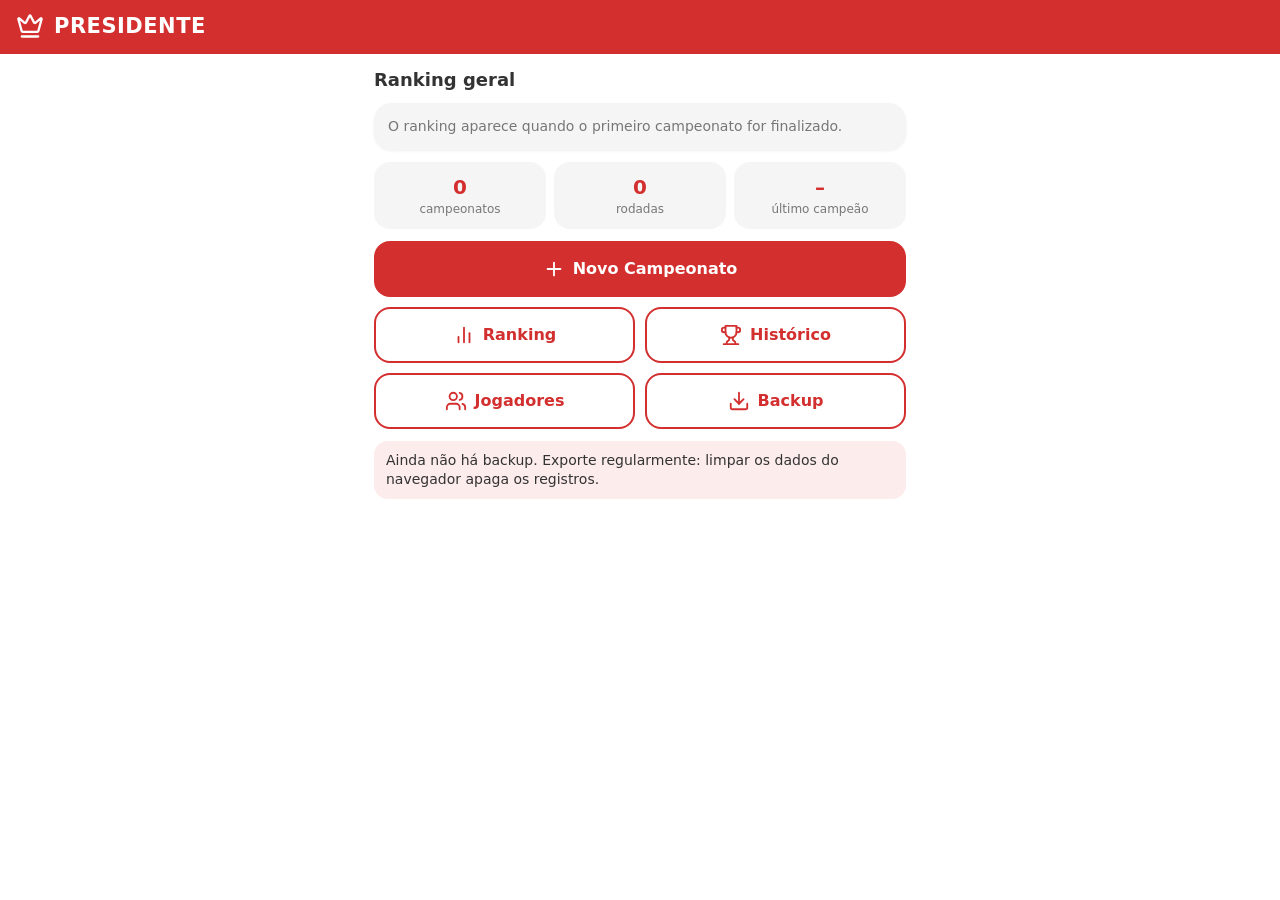
<file: index (2).html>
<!DOCTYPE html>
<html lang="pt-BR"><head><meta charset="utf-8">
<meta name="viewport" content="width=device-width,initial-scale=1,viewport-fit=cover">
<meta name="theme-color" content="#D32F2F"><meta name="color-scheme" content="light only"><title>Presidente</title>
<style>
:root{color-scheme:light only;--r:#D32F2F;--rd:#9B1C1C;--cd:#F5F5F5;--tx:#333;--mu:#777;--rl:#FDECEC}
*{box-sizing:border-box;margin:0;-webkit-tap-highlight-color:transparent}
body{font-family:Inter,system-ui,-apple-system,"Segoe UI",Roboto,sans-serif;color:var(--tx);background:#fff;font-size:16px;line-height:1.35}
.hdr{background:var(--r);color:#fff;padding:calc(12px + env(safe-area-inset-top)) 16px 14px;display:flex;align-items:center;gap:10px;position:sticky;top:0;z-index:5}
.hdr h1{font-size:21px;font-weight:800;letter-spacing:.5px;flex:1}.hdr .ic{color:#fff}
.hb{background:none;border:0;color:#fff;padding:4px;display:flex}
main{padding:14px;max-width:560px;margin:auto;padding-bottom:calc(30px + env(safe-area-inset-bottom))}
.ic{color:var(--r);flex:none}
h2{font-size:18px;font-weight:700;margin:18px 0 10px}
.card{background:var(--cd);border-radius:18px;padding:14px;margin-bottom:12px;box-shadow:0 1px 3px #0001}
.btn{display:flex;align-items:center;justify-content:center;gap:8px;width:100%;min-height:56px;padding:12px 16px;border-radius:16px;border:2px solid var(--r);background:#fff;color:var(--r);font:700 16px Inter,system-ui,sans-serif;margin-bottom:10px;transition:.15s}
.btn.p{background:var(--r);color:#fff}.btn.p .ic{color:#fff}.btn:active{background:var(--rd);border-color:var(--rd);color:#fff}.btn:active .ic{color:#fff}
.btn.s{width:auto;min-height:40px;padding:6px 12px;font-size:14px;margin:0;border-radius:12px}.btn:disabled{opacity:.4}
.g2{display:grid;grid-template-columns:1fr 1fr;gap:10px}.g2 .btn{margin:0}
.stats{display:grid;grid-template-columns:1fr 1fr 1fr;gap:8px;margin-bottom:12px}.stats div{background:var(--cd);border-radius:16px;padding:12px 6px;text-align:center;font-size:12px;color:var(--mu)}.stats b{display:block;font-size:20px;color:var(--r);word-break:break-word}
input[type=text]{width:100%;padding:14px;border-radius:14px;border:2px solid #e3e3e3;font:16px Inter,system-ui,sans-serif;margin-bottom:10px}input:focus{outline:0;border-color:var(--r)}
select{width:100%;padding:13px;border-radius:14px;border:2px solid #e3e3e3;font:16px Inter,system-ui,sans-serif;margin-bottom:10px;background:#fff}
.row{display:flex;align-items:center;gap:10px;background:#fff;border:1px solid #eee;border-radius:14px;padding:10px 12px;margin-bottom:8px;box-shadow:0 1px 2px #0001;min-height:54px}
.row.t{cursor:pointer}.row.sel{border-color:var(--r);background:var(--rl)}.row.low{background:var(--rl)}
.row .nm{flex:1;min-width:0;font-weight:600}.row small{display:block;color:var(--mu);font-weight:400;font-size:13px}
.pos{min-width:34px;height:34px;border-radius:10px;display:flex;align-items:center;justify-content:center;font-weight:800;font-size:14px;background:var(--cd)}
.p1{background:#E8B531;color:#fff}.p2{background:#A5A5A5;color:#fff}.p3{background:#C8793A;color:#fff}
.pts{background:var(--rl);color:var(--r);font-weight:700;border-radius:10px;padding:5px 10px;font-size:14px;white-space:nowrap}
.rl{color:var(--r);font-size:13px;font-weight:500}
.pl{display:flex;align-items:center;justify-content:center;gap:10px;width:100%;min-height:62px;border-radius:18px;border:2px solid #f2c4c4;background:var(--rl);color:var(--tx);font:700 19px Inter,system-ui,sans-serif;margin-bottom:10px;position:relative;transition:opacity .2s,transform .2s;max-height:90px}
.pl:active{background:var(--r);color:#fff}.pl.gone{opacity:0;transform:scale(.94)}
.pl i{position:absolute;left:14px;font-style:normal;font-size:13px;font-weight:700;color:var(--r);background:#fff;border-radius:8px;padding:2px 8px}
.in{animation:in .3s ease}@keyframes in{from{opacity:0;transform:translateY(-10px)}to{opacity:1;transform:none}}
.camp{display:flex;align-items:center;gap:12px;background:#fff;border-radius:18px;padding:14px;margin-bottom:14px;box-shadow:0 2px 8px #0002}
.camp small{color:var(--mu);display:block}.camp b{font-size:26px;color:var(--r);font-weight:800;line-height:1.1}.camp div:last-child{margin-left:auto;text-align:right;font-weight:700}
.ov{position:fixed;inset:0;background:#0006;z-index:20;display:flex;align-items:flex-end}.sh{background:#fff;border-radius:22px 22px 0 0;padding:18px 16px calc(18px + env(safe-area-inset-bottom));width:100%;max-width:560px;margin:auto;max-height:85vh;overflow:auto}
.sh h3{margin-bottom:12px}
.ck{width:26px;height:26px;border-radius:8px;border:2px solid #ccc;display:flex;align-items:center;justify-content:center;flex:none}.sel .ck{background:var(--r);border-color:var(--r)}.ck .ic{color:#fff}
.pod{display:grid;gap:8px;margin-bottom:12px}.pod .card{display:flex;align-items:center;gap:12px;margin:0}.pod .c1{background:var(--r);color:#fff}.pod .c1 .ic{color:#fff}
.chips span{display:inline-flex;align-items:center;gap:3px;font-size:12px;color:var(--mu);margin-right:8px}.chips .ic{width:14px;height:14px}
.toast{position:fixed;bottom:24px;left:50%;transform:translateX(-50%);background:#333;color:#fff;padding:12px 18px;border-radius:14px;z-index:30;max-width:90%;text-align:center}
.warn{background:var(--rl);border-radius:14px;padding:10px 12px;font-size:14px;margin-bottom:12px}.mu{color:var(--mu);font-size:14px}.man li,.man p{margin-bottom:8px}.man ol{padding-left:20px}
.pls{display:grid;grid-template-columns:repeat(4,1fr);gap:8px;margin-bottom:12px}
.pl{flex-direction:column;gap:4px;min-height:0;max-height:none;width:auto;padding:12px 2px 8px;font-size:12.5px;font-weight:700;margin:0;border-radius:14px}
.pl span{max-width:100%;overflow:hidden;text-overflow:ellipsis;white-space:nowrap}
.pl i{top:4px;left:4px;font-size:11px;padding:1px 6px}
.av{border-radius:50%;flex:none}
.rc{padding:6px 10px;min-height:44px;gap:8px;margin-bottom:6px}.rc .nm{font-size:15px;white-space:nowrap;overflow:hidden;text-overflow:ellipsis}
.rc .chips{display:flex;flex:none}.rc .chips span{font-size:11px;margin-right:4px;gap:1px}.rc .chips .ic{width:12px;height:12px}
.rc .pts{padding:3px 8px;font-size:13px}
@media(prefers-reduced-motion:reduce){*{animation:none!important;transition:none!important}}
</style></head><body><div id=app></div><input type=file id=fi accept=".json,application/json" hidden>
<script>
const KEY='presidente_v2',LB='presidente_lb';
let db=load(),S={view:'home'};
function load(){try{const d=JSON.parse(localStorage.getItem(KEY));if(d&&d.players&&d.champs)return d}catch(e){}return{players:[],champs:[]}}
function save(){try{localStorage.setItem(KEY,JSON.stringify(db))}catch(e){alert('Não foi possível salvar. Exporte um backup agora.')}}
const $=s=>document.querySelector(s),uid=()=>Math.random().toString(36).slice(2,9)+Date.now().toString(36).slice(-4);
const esc=s=>String(s??'').replace(/[&<>"]/g,c=>({'&':'&amp;','<':'&lt;','>':'&gt;','"':'&quot;'}[c]));
const P=id=>db.players.find(p=>p.id===id),C=id=>db.champs.find(c=>c.id===id),active=()=>db.champs.find(c=>c.status==='andamento');
const nm=id=>P(id)?P(id).name:'?',fd=i=>new Date(i).toLocaleDateString('pt-BR');
const I={crown:'<path d="M11.562 3.266a.5.5 0 0 1 .876 0L15.39 8.87a1 1 0 0 0 1.516.294L21.183 5.5a.5.5 0 0 1 .798.519l-2.834 10.246a1 1 0 0 1-.956.734H5.81a1 1 0 0 1-.957-.734L2.02 6.02a.5.5 0 0 1 .798-.519l4.276 3.664a1 1 0 0 0 1.516-.294z"/><path d="M5 21h14"/>',
medal:'<path d="M7.21 15 2.66 7.14a2 2 0 0 1 .13-2.2L4.4 2.8A2 2 0 0 1 6 2h12a2 2 0 0 1 1.6.8l1.6 2.14a2 2 0 0 1 .14 2.2L16.79 15"/><path d="M11 12 5.12 2.2"/><path d="m13 12 5.88-9.8"/><path d="M8 7h8"/><circle cx="12" cy="17" r="5"/>',
chair:'<path d="M19 9V6a2 2 0 0 0-2-2H7a2 2 0 0 0-2 2v3"/><path d="M3 16a2 2 0 0 0 2 2h14a2 2 0 0 0 2-2v-5a2 2 0 0 0-4 0v1.5a.5.5 0 0 1-.5.5h-9a.5.5 0 0 1-.5-.5V11a2 2 0 0 0-4 0z"/><path d="M5 18v2"/><path d="M19 18v2"/>',
down:'<path d="m7 6 5 5 5-5"/><path d="m7 13 5 5 5-5"/>',trash:'<path d="M3 6h18"/><path d="M19 6v14a2 2 0 0 1-2 2H7a2 2 0 0 1-2-2V6"/><path d="M8 6V4a2 2 0 0 1 2-2h4a2 2 0 0 1 2 2v2"/>',
undo:'<path d="M3 7v6h6"/><path d="M21 17a9 9 0 0 0-9-9 9 9 0 0 0-6 2.3L3 13"/>',
trophy:'<path d="M6 9H4.5a2.5 2.5 0 0 1 0-5H6"/><path d="M18 9h1.5a2.5 2.5 0 0 0 0-5H18"/><path d="M4 22h16"/><path d="M10 14.66V17c0 .55-.47.98-.97 1.21C7.85 18.75 7 20.24 7 22"/><path d="M14 14.66V17c0 .55.47.98.97 1.21C16.15 18.75 17 20.24 17 22"/><path d="M18 2H6v7a6 6 0 0 0 12 0V2Z"/>',
play:'<polygon points="6 3 20 12 6 21 6 3"/>',flag:'<path d="M4 15s1-1 4-1 5 2 8 2 4-1 4-1V3s-1 1-4 1-5-2-8-2-4 1-4 1z"/><path d="M4 22v-7"/>',
plus:'<path d="M5 12h14"/><path d="M12 5v14"/>',check:'<path d="M20 6 9 17l-5-5"/>',back:'<path d="m15 18-6-6 6-6"/>',users:'<path d="M16 21v-2a4 4 0 0 0-4-4H6a4 4 0 0 0-4 4v2"/><circle cx="9" cy="7" r="4"/><path d="M22 21v-2a4 4 0 0 0-3-3.87"/><path d="M16 3.13a4 4 0 0 1 0 7.75"/>',
list:'<path d="M3 12h.01M3 18h.01M3 6h.01M8 12h13M8 18h13M8 6h13"/>',chart:'<path d="M18 20V10"/><path d="M12 20V4"/><path d="M6 20v-6"/>',home:'<path d="M15 21v-8a1 1 0 0 0-1-1h-4a1 1 0 0 0-1 1v8"/><path d="M3 10a2 2 0 0 1 .71-1.53l7-6a2 2 0 0 1 2.58 0l7 6A2 2 0 0 1 21 10v9a2 2 0 0 1-2 2H5a2 2 0 0 1-2-2z"/>',
dl:'<path d="M12 15V3"/><path d="M21 15v4a2 2 0 0 1-2 2H5a2 2 0 0 1-2-2v-4"/><path d="m7 10 5 5 5-5"/>',share:'<circle cx="18" cy="5" r="3"/><circle cx="6" cy="12" r="3"/><circle cx="18" cy="19" r="3"/><path d="m8.6 13.5 6.8 4"/><path d="m15.4 6.5-6.8 4"/>',
swap:'<path d="m16 3 4 4-4 4"/><path d="M20 7H4"/><path d="m8 21-4-4 4-4"/><path d="M4 17h16"/>',edit:'<path d="M12 20h9"/><path d="M16.376 3.622a1 1 0 0 1 3.002 3.002L7.368 18.635a2 2 0 0 1-.855.506l-2.872.838a.5.5 0 0 1-.62-.62l.838-2.872a2 2 0 0 1 .506-.854z"/>',
x:'<path d="M18 6 6 18"/><path d="m6 6 12 12"/>'};
const ic=(n,s=22)=>`<svg class=ic width=${s} height=${s} viewBox="0 0 24 24" fill=none stroke=currentColor stroke-width=2 stroke-linecap=round stroke-linejoin=round>${I[n]||''}</svg>`;
const SK=['#F1C9A5','#E0A97C','#C68642','#8D5524','#FFDFC4'],HR=['#2b1b12','#5a3825','#b5651d','#111','#d4a24c','#7a1f1f'];
function avt(id,z=36){let h=0;for(const ch of id)h=(h*31+ch.charCodeAt(0))>>>0;const sk=SK[h%5],hr=HR[(h>>3)%6],st=(h>>6)%3;
 return`<svg class=av width=${z} height=${z} viewBox="0 0 40 40"><circle cx=20 cy=20 r=20 fill="#F8D7D7"/><path d="M6 40c0-9 6-13 14-13s14 4 14 13z" fill="#D32F2F"/><circle cx=20 cy=17 r=8 fill="${sk}"/>${st==0?`<path d="M12 16a8 8 0 0 1 16 0c-3-3-10-4-16 0z" fill="${hr}"/>`:st==1?`<path d="M11.5 18a8.5 8.5 0 0 1 17 0v8h-3v-8h-11v8h-3z" fill="${hr}"/>`:`<path d="M12 15a8 8 0 0 1 16 0c-2-5-14-5-16 0z" fill="${hr}"/>`}</svg>`}
const NAMES=['Sushi','Temaki','Yakisoba','Wasabi','Sashimi','Tempurá','Gyoza','Udon','Ramen','Missô','Takoyaki','Onigiri','Katsu','Hot Roll','Edamame','Mochi','Dorayaki','Teriyaki','Shoyu','Nigiri','Uramaki','Okonomiyaki'];
function sortName(){const used=db.champs.map(c=>c.name),f=NAMES.filter(n=>!used.includes('Campeonato '+n));if(f.length)return'Campeonato '+f[Math.random()*f.length|0];return'Campeonato '+NAMES[Math.random()*NAMES.length|0]+' '+(db.champs.length+1)}
function role(p,n){return p==1?['pres','Presidente','crown']:p==n?['lixao','Lixão','trash']:(p==n-1&&n>=4)?['lixinho','Lixinho','down']:p==2?['vice','Vice-presidente','medal']:p==3?['sup','Suplente','chair']:['mid',p+'ª posição','']}
const pts=(p,n)=>n-p+1,pc=p=>p<4?' p'+p:'';
function stand(c){const m={},g=id=>m[id]||(m[id]={id,pts:0,r:0,pres:0,vice:0,lixinho:0,lixao:0});
 c.rounds.forEach(r=>{const n=r.order.length;r.order.forEach((id,i)=>{const s=g(id),k=role(i+1,n)[0];s.pts+=pts(i+1,n);s.r++;if(s[k]!==undefined)s[k]++})});
 return Object.values(m).sort((a,b)=>b.pts-a.pts||b.pres-a.pres||a.lixao-b.lixao||nm(a.id).localeCompare(nm(b.id)))}
const fin=()=>db.champs.filter(c=>c.status==='finalizado');
function gRank(y){const m={};fin().filter(c=>y=='all'||new Date(c.date).getFullYear()==y).forEach(c=>stand(c).forEach(s=>{const o=m[s.id]||(m[s.id]={id:s.id,pts:0,n:0,r:0});o.pts+=s.pts;o.n++;o.r+=s.r}));return Object.values(m).sort((a,b)=>b.pts-a.pts||b.n-a.n)}
function toast(t){const e=document.createElement('div');e.className='toast';e.textContent=t;document.body.appendChild(e);setTimeout(()=>e.remove(),2600)}
function go(v,x){S=Object.assign({view:v},x||{});render();scrollTo(0,0)}
const chips=s=>`<div class=chips>${[['pres','crown'],['vice','medal'],['lixinho','down'],['lixao','trash']].map(([k,i])=>`<span>${ic(i,14)}${s[k]}×</span>`).join('')}</div>`;
function lrow(s,i,extra){return`<div class="row ${i==0?'sel':''}"><span class="pos${pc(i+1)}">${i+1}º</span><div class=nm>${esc(nm(s.id))}<small>${extra}</small></div><span class=pts>${s.pts} pts</span></div>`}
function inp(ph){return`<input type=text id=np placeholder="${ph}" maxlength=30 autocomplete=off><button class="btn p" data-a=addp>${ic('plus')} Adicionar jogador</button>`}

function render(){
 const v=S.view;let t='PRESIDENTE',h='',m='';
 if(v=='home'){const a=active(),L=gRank('all'),lc=fin().sort((a,b)=>(b.finishedAt||'').localeCompare(a.finishedAt||''))[0],tr=db.champs.reduce((s,c)=>s+c.rounds.length,0),lb=localStorage.getItem(LB);
  h=`<h2 style="margin-top:0">Ranking geral</h2>${L.length?L.slice(0,5).map((s,i)=>`<div class="row ${i==0?'sel':''}"><span class="pos${pc(i+1)}">${i+1}º</span><div class=nm>${esc(nm(s.id))}<small>${s.n} campeonato${s.n>1?'s':''}</small></div><span class=pts>${s.pts} pts</span></div>`).join(''):'<div class="card mu">O ranking aparece quando o primeiro campeonato for finalizado.</div>'}
  <div class=stats style="margin-top:12px"><div><b>${fin().length}</b>campeonatos</div><div><b>${tr}</b>rodadas</div><div><b>${lc?esc(nm(stand(lc)[0].id)):'–'}</b>último campeão</div></div>
  ${a?`<button class="btn p" data-a=cont>${ic('play')} Continuar Campeonato</button>`:''}<button class="btn ${a?'':'p'}" data-a=newc>${ic('plus')} Novo Campeonato</button>
  <div class=g2><button class=btn data-a=rank>${ic('chart')} Ranking</button><button class=btn data-a=hist>${ic('trophy')} Histórico</button><button class=btn data-a=pl>${ic('users')} Jogadores</button><button class=btn data-a=bkp>${ic('dl')} Backup</button></div>
  ${lb?'':'<div class=warn style="margin-top:12px">Ainda não há backup. Exporte regularmente: limpar os dados do navegador apaga os registros.</div>'}`}
 else if(v=='newc'){t='Novo campeonato';const ps=db.players.filter(p=>p.active!==false);
  h=`<h2 style="margin-top:0">Quem vai jogar hoje?</h2>${inp('Nome do novo jogador')}<div class=g2 style="margin-bottom:12px"><button class="btn s" data-a=selall>Selecionar todos</button><button class="btn s" data-a=selnone>Limpar seleção</button></div>
  ${ps.map(p=>`<div class="row t ${S.sel.includes(p.id)?'sel':''}" data-a=tsel data-id="${p.id}"><span class=ck>${S.sel.includes(p.id)?ic('check',16):''}</span><div class=nm>${esc(p.name)}</div></div>`).join('')}
  <button class="btn p" style="margin-top:12px" data-a=start>${ic('play')} Iniciar Campeonato (${S.sel.length})</button>`}
 else if(v=='round'){const c=C(S.cid),cu=c.cur,n=cu.base.length,av=cu.base.filter(i=>!cu.order.includes(i)),lr=c.rounds[c.rounds.length-1],pp={};(lr?lr.order:[]).forEach((id,i)=>pp[id]=i+1);const done=!av.length&&n>=2;
  const ub=`<button class=btn data-a=undo ${cu.undo.length?'':'disabled'}>${ic('undo')} Desfazer último</button>`;
  h=`<div class=camp>${ic('trophy',40)}<div><small>Campeonato</small><b>${esc(c.name.replace('Campeonato ',''))}</b></div><div><small>${fd(c.date)}</small>Rodada ${c.rounds.length+1}</div></div>
  ${av.length?`<p style="font-weight:600;margin-bottom:10px;font-size:15px">Toque no jogador conforme a ordem que terminar</p><div class=pls>${av.map(id=>`<button class=pl data-a=pick data-id="${id}">${pp[id]?`<i>${pp[id]}º</i>`:''}${avt(id,40)}<span>${esc(nm(id))}</span></button>`).join('')}</div>`:`<p class=mu style="margin-bottom:8px">${n<2?'Selecione ao menos 2 jogadores.':'Todos classificados.'}</p>`}
  <h2 style="margin-top:6px">Classificação da rodada <span class=mu style="font-weight:400;float:right;margin-top:3px">${cu.order.length} de ${n}</span></h2>
  ${cu.order.length?cu.order.map((id,i)=>{const r=role(i+1,n);return`<div class="row rc ${r[0]=='lixao'||r[0]=='lixinho'?'low':''} ${S.newId==id?'in':''}"><span class="pos${pc(i+1)}">${i+1}º</span>${r[2]?ic(r[2],20):'<span style="width:20px;flex:none"></span>'}${avt(id,30)}<div class=nm>${esc(nm(id))}</div><span class=rl style="white-space:nowrap;font-size:12px">${r[1]}</span><span class=pts>${pts(i+1,n)} pts</span></div>`}).join(''):'<div class="card mu">Ainda ninguém classificado.</div>'}
  <div style="margin-top:14px">${cu.order.length||cu.undo.length?(done?`<div class=g2>${ub}<button class="btn p" data-a=nextr>${ic('play')} Nova Rodada</button></div><button class=btn style="margin-top:10px" data-a=final>${ic('flag')} Finalizar Campeonato</button>`:ub):''}
  ${!cu.order.length?`<button class=btn data-a=part>${ic('users')} Quem joga nesta rodada</button>${c.rounds.length?`<button class=btn data-a=editprev>${ic('edit')} Editar rodada anterior</button>`:''}`:''}</div>`}
 else if(v=='final'){const c=C(S.cid),st=stand(c);t='Resultado';
  h=`<div class=card style="text-align:center"><b style="font-size:20px">${esc(c.name)}</b><br><span class=mu>${fd(c.date)} · ${c.rounds.length} rodadas</span></div>
  <div class=pod>${st.slice(0,3).map((s,i)=>`<div class="card ${i==0?'c1':''}">${ic(['trophy','medal','medal'][i],30)}<div style="flex:1"><small>${['Campeão','2º lugar','3º lugar'][i]}</small><br><b style="font-size:19px">${esc(nm(s.id))}</b></div><b style="font-size:20px">${s.pts} pts</b></div>`).join('')}</div>
  <h2>Pontuação e cargos</h2>${st.map((s,i)=>`<div class="row rc ${i==0?'sel':''}"><span class="pos${pc(i+1)}">${i+1}º</span>${avt(s.id,26)}<div class=nm>${esc(nm(s.id))}</div>${chips(s)}<span class=pts>${s.pts}</span></div>`).join('')}
  <p class=mu style="font-size:12px;display:flex;gap:10px;flex-wrap:wrap;align-items:center;margin-bottom:14px">${ic('crown',13)} Presidente ${ic('medal',13)} Vice ${ic('down',13)} Lixinho ${ic('trash',13)} Lixão</p>
  <button class="btn p" data-a=share>${ic('share')} Compartilhar no WhatsApp</button><button class=btn data-a=hist>${ic('list')} Ver Histórico</button><button class=btn data-a=newc>${ic('plus')} Novo Campeonato</button><button class=btn data-a=exp>${ic('dl')} Exportar Backup</button>`} else if(v=='hist'){t='Histórico';const f=fin().reverse();
  h=f.length?f.map(c=>`<button class=btn data-a=openc data-id="${c.id}" style="justify-content:space-between;text-align:left"><span>${esc(c.name)}<br><small style="font-weight:400;color:var(--mu)">${fd(c.date)} · ${c.rounds.length} rodadas</small></span><span>${esc(nm(stand(c)[0].id))}</span></button>`).join(''):'<div class="card mu">Nenhum campeonato finalizado.</div>'}
 else if(v=='rank'){t='Ranking geral';const ys=[...new Set(fin().map(c=>new Date(c.date).getFullYear()))].sort().reverse(),L=gRank(S.year);
  h=`<select data-a=year><option value=all>Todos os anos</option>${ys.map(y=>`<option ${S.year==y?'selected':''}>${y}</option>`).join('')}</select>${L.length?L.map((s,i)=>`<div class="row ${i==0?'sel':''}"><span class="pos${pc(i+1)}">${i+1}º</span><div class=nm>${esc(nm(s.id))}<small>${s.n} campeonatos · ${s.r} rodadas</small></div><span class=pts>${s.pts} pts</span></div>`).join(''):'<div class="card mu">Sem campeonatos finalizados neste período.</div>'}`}
 else if(v=='pl'){t='Jogadores';
  h=inp('Nome do jogador')+(db.players.length?'':'<p class=mu>Cadastre os jogadores uma única vez.</p>')+db.players.map(p=>`<div class=row style="${p.active===false?'opacity:.55':''}"><div class=nm>${esc(p.name)}<small>${p.active===false?'Inativo':'Ativo'}</small></div><button class="btn s" data-a=pinfo data-id="${p.id}">Detalhes</button></div>`).join('')}
 else if(v=='pinfo'){const p=P(S.pid);t=esc(p.name);const z={pres:0,vice:0,lixinho:0,lixao:0,pts:0,r:0,t:0},ls=[];
  fin().forEach(c=>{const st=stand(c),i=st.findIndex(s=>s.id==p.id);if(i<0)return;const s=st[i];['pres','vice','lixinho','lixao','pts','r'].forEach(k=>z[k]+=s[k]);if(i==0)z.t++;ls.push(`<div class=row><div class=nm>${esc(c.name)}<small>${fd(c.date)}</small></div><span class="pos${pc(i+1)}">${i+1}º</span><span class=pts>${s.pts}</span></div>`)});
  h=`<div class=stats><div><b>${ls.length}</b>campeonatos</div><div><b>${z.t}</b>títulos</div><div><b>${z.pts}</b>pontos</div></div><div class=card>${chips(z)}<span class=mu>${z.r} rodadas disputadas</span></div>
  <button class=btn data-a=ren data-id="${p.id}">${ic('edit')} Corrigir nome</button><button class=btn data-a=tact data-id="${p.id}">${p.active===false?'Reativar jogador':'Desativar jogador'}</button>
  ${used(p.id)?'':`<button class=btn data-a=delp data-id="${p.id}">${ic('trash')} Excluir jogador</button>`}<h2>Participações</h2>${ls.join('')||'<p class=mu>Sem campeonatos finalizados.</p>'}`}
 else if(v=='bkp'){t='Backup';h=`<div class=warn>Os dados ficam só neste navegador. Para trocar de celular: exporte, envie o <b>index.html</b> e o <b>.json</b>, e importe no outro aparelho. Limpar os dados do navegador apaga tudo.</div><button class="btn p" data-a=exp>${ic('dl')} Exportar backup (.json)</button><button class=btn data-a=imp>${ic('dl')} Importar backup</button><p class=mu>Último backup: ${localStorage.getItem(LB)?fd(localStorage.getItem(LB)):'nunca'}</p>`}
 if(S.part){m=`<div class=ov><div class=sh><h3>Quem joga nesta rodada?</h3>${db.players.filter(p=>p.active!==false||S.part.includes(p.id)).map(p=>`<div class="row t ${S.part.includes(p.id)?'sel':''}" data-a=tpart data-id="${p.id}"><span class=ck>${S.part.includes(p.id)?ic('check',16):''}</span><div class=nm>${esc(p.name)}</div></div>`).join('')}<button class="btn p" data-a=okpart>Aplicar</button><button class=btn data-a=cancel>Cancelar</button></div></div>`}
 $('#app').innerHTML=`<div class=hdr>${v!='home'?`<button class=hb data-a=back>${ic('back',26)}</button>`:ic('crown',28)}<h1>${t}</h1>${v!='home'?`<button class=hb data-a=home>${ic('home')}</button>`:''}</div><main>${h}</main>${m}`;S.newId=null}
function used(id){return db.champs.some(c=>c.rounds.some(r=>r.order.includes(id))||(c.cur&&c.cur.base.includes(id)))}
const cur=()=>C(S.cid).cur;
function snap(){const u=cur().undo;u.push([...cur().order]);if(u.length>60)u.shift()}
function addPlayer(){const n=($('#np').value||'').trim();if(!n)return toast('Digite o nome.');if(db.players.some(p=>p.name.toLowerCase()==n.toLowerCase()))return toast('Esse jogador já existe.');
 const p={id:uid(),name:n,active:true};db.players.push(p);save();if(S.sel)S.sel.push(p.id);render();toast('Jogador adicionado.')}
const A={
 back:()=>go(S.view=='pinfo'?'pl':'home'),home:()=>go('home'),addp:addPlayer,
 newc:()=>active()?toast('Há um campeonato em andamento. Continue ou finalize.'):go('newc',{sel:db.players.filter(p=>p.active!==false).map(p=>p.id)}),
 cont:()=>go('round',{cid:active().id}),rank:()=>go('rank',{year:'all'}),hist:()=>go('hist'),pl:()=>go('pl'),bkp:()=>go('bkp'),imp:()=>$('#fi').click(),exp:()=>exportData(),
 selall:()=>{S.sel=db.players.filter(p=>p.active!==false).map(p=>p.id);render()},selnone:()=>{S.sel=[];render()},
 tsel:e=>{const i=S.sel.indexOf(e.dataset.id);i<0?S.sel.push(e.dataset.id):S.sel.splice(i,1);render()},
 start:()=>{if(S.sel.length<2)return toast('Selecione ao menos 2 jogadores.');const base=db.players.filter(p=>S.sel.includes(p.id)).map(p=>p.id),
  c={id:uid(),name:sortName(),date:new Date().toISOString(),status:'andamento',rounds:[],cur:{base,order:[],undo:[]}};db.champs.push(c);save();go('round',{cid:c.id})},
 pick:e=>{if(e.classList.contains('gone'))return;e.classList.add('gone');const id=e.dataset.id;setTimeout(()=>{snap();cur().order.push(id);S.newId=id;save();render()},200)},
 cancel:()=>{S.menu=null;S.swap=null;S.part=null;render()},
 undo:()=>{const u=cur().undo;if(u.length){cur().order=u.pop();save();render()}},
 nextr:()=>{const c=C(S.cid);c.rounds.push({order:[...c.cur.order]});c.cur={base:[...c.cur.order],order:[],undo:[]};save();render();scrollTo(0,0);toast('Rodada salva.')},
 final:()=>{if(!confirm('Finalizar o campeonato e somar todos os pontos?'))return;const c=C(S.cid);c.rounds.push({order:[...c.cur.order]});delete c.cur;c.status='finalizado';c.finishedAt=new Date().toISOString();save();go('final',{cid:c.id})},
 part:()=>{S.part=[...cur().base];render()},tpart:e=>{const i=S.part.indexOf(e.dataset.id);i<0?S.part.push(e.dataset.id):S.part.splice(i,1);render()},
 okpart:()=>{if(S.part.length<2)return toast('Selecione ao menos 2 jogadores.');const cu=cur(),k=cu.base.filter(i=>S.part.includes(i));db.players.forEach(p=>{if(S.part.includes(p.id)&&!k.includes(p.id))k.push(p.id)});cu.base=k;S.part=null;save();render()},
 editprev:()=>{if(!confirm('Reabrir a rodada anterior para corrigir? Os pontos serão recalculados.'))return;const c=C(S.cid),r=c.rounds.pop();c.cur={base:[...r.order],order:[...r.order],undo:r.order.map((_,i)=>r.order.slice(0,i))};save();render();scrollTo(0,0)},
 openc:e=>go('final',{cid:e.dataset.id}),share:()=>shareImg(C(S.cid)),
 pinfo:e=>go('pinfo',{pid:e.dataset.id}),
 ren:e=>{const p=P(e.dataset.id),n=(prompt('Novo nome:',p.name)||'').trim();if(!n)return;if(db.players.some(x=>x.id!=p.id&&x.name.toLowerCase()==n.toLowerCase()))return toast('Esse nome já existe.');p.name=n;save();render()},
 tact:e=>{const p=P(e.dataset.id);p.active=p.active===false;save();render()},
 delp:e=>{if(used(e.dataset.id))return;if(!confirm('Excluir este jogador?'))return;db.players=db.players.filter(p=>p.id!=e.dataset.id);save();go('pl')}
};
document.addEventListener('click',e=>{const el=e.target.closest('[data-a]');if(el&&el.tagName!='SELECT'&&A[el.dataset.a])A[el.dataset.a](el)});
document.addEventListener('change',e=>{if(e.target.dataset.a=='year'){S.year=e.target.value;render()}
 if(e.target.id=='fi'){const f=e.target.files[0];if(f)importFile(f);e.target.value=''}});
document.addEventListener('keydown',e=>{if(e.key=='Enter'&&e.target.id=='np')addPlayer()});
function dl(b,n){const a=document.createElement('a');a.href=URL.createObjectURL(b);a.download=n;document.body.appendChild(a);a.click();a.remove();setTimeout(()=>URL.revokeObjectURL(a.href),4000)}
function exportData(){const now=new Date().toISOString();dl(new Blob([JSON.stringify({app:'presidente-placar',version:2,exportedAt:now,data:db},null,1)],{type:'application/json'}),'presidente-backup-'+now.slice(0,10)+'.json');localStorage.setItem(LB,now);toast('Backup baixado. Envie o arquivo .json.')}
function validate(d){if(!d||d.app!=='presidente-placar'||!d.data)throw'Este arquivo não é um backup do Presidente.';const x=d.data;if(d.version!=2||!Array.isArray(x.players)||!Array.isArray(x.champs))throw'Backup de versão incompatível ou estrutura inválida.';
 const ids=new Set(x.players.map(p=>{if(!p.id||!p.name)throw'Jogador inválido no arquivo.';return p.id})),ok=a=>Array.isArray(a)&&a.every(i=>ids.has(i));
 x.champs.forEach(c=>{if(!c.id||!c.name||!c.date||!Array.isArray(c.rounds))throw'Campeonato inválido: '+(c.name||'?');if(c.rounds.some(r=>!ok(r.order)))throw'Rodada com jogador inexistente em '+c.name;if(c.status=='andamento'&&(!c.cur||!ok(c.cur.base)||!ok(c.cur.order)||!Array.isArray(c.cur.undo)))throw'Rodada em andamento inválida em '+c.name});return x}
function importFile(f){const r=new FileReader();r.onload=()=>{try{const x=validate(JSON.parse(r.result));if(!confirm(`Importar ${x.players.length} jogadores e ${x.champs.length} campeonatos?\n\nISTO SUBSTITUI os dados deste aparelho.`))return;db={players:x.players,champs:x.champs};save();toast('Dados importados.');go('home')}catch(e){alert('Erro na importação: '+(typeof e=='string'?e:'o arquivo não é um JSON válido.'))}};r.readAsText(f)}
function shareImg(c){const st=stand(c),mx=Math.max(...st.map(s=>s.pres)),cv=document.createElement('canvas'),H=Math.max(1200,420+st.length*100+120),f='Inter,system-ui,sans-serif';cv.width=1080;cv.height=H;const g=cv.getContext('2d');
 const crown=(x,y,z)=>{g.save();g.translate(x,y);g.scale(z/24,z/24);g.strokeStyle='#D32F2F';g.lineWidth=2;g.lineCap='round';g.lineJoin='round';g.stroke(new Path2D('M11.562 3.266a.5.5 0 0 1 .876 0L15.39 8.87a1 1 0 0 0 1.516.294L21.183 5.5a.5.5 0 0 1 .798.519l-2.834 10.246a1 1 0 0 1-.956.734H5.81a1 1 0 0 1-.957-.734L2.02 6.02a.5.5 0 0 1 .798-.519l4.276 3.664a1 1 0 0 0 1.516-.294z'));g.stroke(new Path2D('M5 21h14'));g.restore()};
 g.fillStyle='#fff';g.fillRect(0,0,1080,H);g.fillStyle='#D32F2F';g.fillRect(0,0,1080,210);g.fillStyle='#fff';g.textAlign='center';g.font='bold 38px '+f;g.fillText('PRESIDENTE',540,75);g.font='bold 70px '+f;g.fillText(c.name,540,160);
 g.fillStyle='#777';g.font='32px '+f;g.fillText(fd(c.date)+' · '+c.rounds.length+' rodadas',540,270);
 st.forEach((s,i)=>{const y=310+i*100;g.fillStyle=i==0?'#FDECEC':i%2?'#fff':'#F5F5F5';g.fillRect(50,y,980,88);g.textAlign='left';g.fillStyle=i==0?'#D32F2F':'#333';g.font='bold 44px '+f;g.fillText((i+1)+'º',80,y+60);g.fillText(nm(s.id),190,y+60);
  if(mx>0&&s.pres==mx)crown(190+g.measureText(nm(s.id)).width+18,y+22,44);g.textAlign='right';g.fillText(s.pts+' pts',1000,y+60)});
 const y=310+st.length*100+40,big=st.filter(s=>s.pres==mx&&mx>0).map(s=>nm(s.id)).join(', ');
 if(big){crown(60,y-30,44);g.textAlign='left';g.fillStyle='#333';g.font='30px '+f;g.fillText('Maior presidente: '+big+' ('+mx+'×)',120,y+4)}
 const txt=c.name+' – campeão: '+nm(st[0].id)+' ('+st[0].pts+' pts)';
 cv.toBlob(async b=>{const file=new File([b],'presidente-pontuacao.png',{type:'image/png'});
  if(navigator.canShare&&navigator.canShare({files:[file]})){try{await navigator.share({files:[file],text:txt})}catch(e){}}
  else{dl(b,file.name);toast('Imagem baixada. Abrindo o WhatsApp…');setTimeout(()=>window.open('https://wa.me/?text='+encodeURIComponent(txt),'_blank'),900)}},'image/png')}
render();
</script></body></html>
</file>
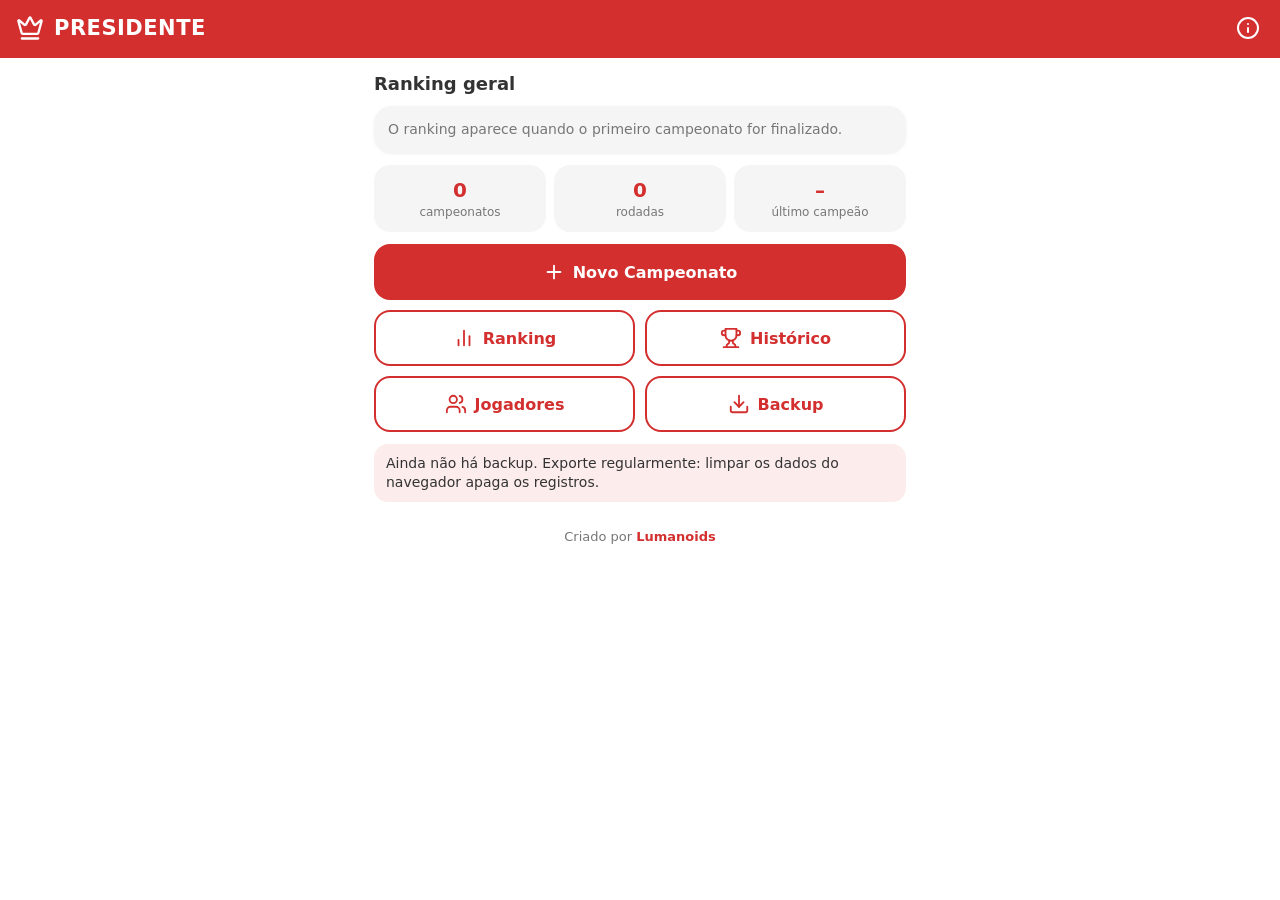
<file: index (3).html>
<!DOCTYPE html>
<html lang="pt-BR"><head><meta charset="utf-8">
<meta name="viewport" content="width=device-width,initial-scale=1,viewport-fit=cover">
<meta name="theme-color" content="#D32F2F"><meta name="color-scheme" content="light only"><title>Presidente</title>
<style>
:root{color-scheme:light only;--r:#D32F2F;--rd:#9B1C1C;--cd:#F5F5F5;--tx:#333;--mu:#777;--rl:#FDECEC}
*{box-sizing:border-box;margin:0;-webkit-tap-highlight-color:transparent}
body{font-family:Inter,system-ui,-apple-system,"Segoe UI",Roboto,sans-serif;color:var(--tx);background:#fff;font-size:16px;line-height:1.35}
.hdr{background:var(--r);color:#fff;padding:calc(12px + env(safe-area-inset-top)) 16px 14px;display:flex;align-items:center;gap:10px;position:sticky;top:0;z-index:5}
.hdr h1{font-size:21px;font-weight:800;letter-spacing:.5px;flex:1}.hdr .ic{color:#fff}
.hb{background:none;border:0;color:#fff;padding:4px;display:flex}
main{padding:14px;max-width:560px;margin:auto;padding-bottom:calc(30px + env(safe-area-inset-bottom))}
.ic{color:var(--r);flex:none}
h2{font-size:18px;font-weight:700;margin:18px 0 10px}
.card{background:var(--cd);border-radius:18px;padding:14px;margin-bottom:12px;box-shadow:0 1px 3px #0001}
.btn{display:flex;align-items:center;justify-content:center;gap:8px;width:100%;min-height:56px;padding:12px 16px;border-radius:16px;border:2px solid var(--r);background:#fff;color:var(--r);font:700 16px Inter,system-ui,sans-serif;margin-bottom:10px;transition:.15s}
.btn.p{background:var(--r);color:#fff}.btn.p .ic{color:#fff}.btn:active{background:var(--rd);border-color:var(--rd);color:#fff}.btn:active .ic{color:#fff}
.btn.s{width:auto;min-height:40px;padding:6px 12px;font-size:14px;margin:0;border-radius:12px}.btn:disabled{opacity:.4}
.g2{display:grid;grid-template-columns:1fr 1fr;gap:10px}.g2 .btn{margin:0}
.stats{display:grid;grid-template-columns:1fr 1fr 1fr;gap:8px;margin-bottom:12px}.stats div{background:var(--cd);border-radius:16px;padding:12px 6px;text-align:center;font-size:12px;color:var(--mu)}.stats b{display:block;font-size:20px;color:var(--r);word-break:break-word}
input[type=text]{width:100%;padding:14px;border-radius:14px;border:2px solid #e3e3e3;font:16px Inter,system-ui,sans-serif;margin-bottom:10px}input:focus{outline:0;border-color:var(--r)}
select{width:100%;padding:13px;border-radius:14px;border:2px solid #e3e3e3;font:16px Inter,system-ui,sans-serif;margin-bottom:10px;background:#fff}
.row{display:flex;align-items:center;gap:10px;background:#fff;border:1px solid #eee;border-radius:14px;padding:10px 12px;margin-bottom:8px;box-shadow:0 1px 2px #0001;min-height:54px}
.row.t{cursor:pointer}.row.sel{border-color:var(--r);background:var(--rl)}.row.low{background:var(--rl)}
.row .nm{flex:1;min-width:0;font-weight:600}.row small{display:block;color:var(--mu);font-weight:400;font-size:13px}
.pos{min-width:34px;height:34px;border-radius:10px;display:flex;align-items:center;justify-content:center;font-weight:800;font-size:14px;background:var(--cd)}
.p1{background:#E8B531;color:#fff}.p2{background:#A5A5A5;color:#fff}.p3{background:#C8793A;color:#fff}
.pts{background:var(--rl);color:var(--r);font-weight:700;border-radius:10px;padding:5px 10px;font-size:14px;white-space:nowrap}
.rl{color:var(--r);font-size:13px;font-weight:500}
.pl{display:flex;align-items:center;justify-content:center;gap:10px;width:100%;min-height:62px;border-radius:18px;border:2px solid #f2c4c4;background:var(--rl);color:var(--tx);font:700 19px Inter,system-ui,sans-serif;margin-bottom:10px;position:relative;transition:opacity .2s,transform .2s;max-height:90px}
.pl:active{background:var(--r);color:#fff}.pl.gone{opacity:0;transform:scale(.94)}
.pl i{position:absolute;left:14px;font-style:normal;font-size:13px;font-weight:700;color:var(--r);background:#fff;border-radius:8px;padding:2px 8px}
.in{animation:in .3s ease}@keyframes in{from{opacity:0;transform:translateY(-10px)}to{opacity:1;transform:none}}
.camp{display:flex;align-items:center;gap:12px;background:#fff;border-radius:18px;padding:14px;margin-bottom:14px;box-shadow:0 2px 8px #0002}
.camp small{color:var(--mu);display:block}.camp b{font-size:26px;color:var(--r);font-weight:800;line-height:1.1}.camp div:last-child{margin-left:auto;text-align:right;font-weight:700}
.ov{position:fixed;inset:0;background:#0006;z-index:20;display:flex;align-items:flex-end}.sh{background:#fff;border-radius:22px 22px 0 0;padding:18px 16px calc(18px + env(safe-area-inset-bottom));width:100%;max-width:560px;margin:auto;max-height:85vh;overflow:auto}
.sh h3{margin-bottom:12px}
.ck{width:26px;height:26px;border-radius:8px;border:2px solid #ccc;display:flex;align-items:center;justify-content:center;flex:none}.sel .ck{background:var(--r);border-color:var(--r)}.ck .ic{color:#fff}
.pod{display:grid;gap:8px;margin-bottom:12px}.pod .card{display:flex;align-items:center;gap:12px;margin:0}.pod .c1{background:var(--r);color:#fff}.pod .c1 .ic{color:#fff}
.chips span{display:inline-flex;align-items:center;gap:3px;font-size:12px;color:var(--mu);margin-right:8px}.chips .ic{width:14px;height:14px}
.toast{position:fixed;bottom:24px;left:50%;transform:translateX(-50%);background:#333;color:#fff;padding:12px 18px;border-radius:14px;z-index:30;max-width:90%;text-align:center}
.warn{background:var(--rl);border-radius:14px;padding:10px 12px;font-size:14px;margin-bottom:12px}.mu{color:var(--mu);font-size:14px}.man li,.man p{margin-bottom:8px}.man ol{padding-left:20px}
.pls{display:grid;grid-template-columns:repeat(4,1fr);gap:8px;margin-bottom:12px}
.pl{flex-direction:column;gap:4px;min-height:0;max-height:none;width:auto;padding:12px 2px 8px;font-size:12.5px;font-weight:700;margin:0;border-radius:14px}
.pl span{max-width:100%;overflow:hidden;text-overflow:ellipsis;white-space:nowrap}
.pl i{top:4px;left:4px;font-size:11px;padding:1px 6px}
.av{border-radius:50%;flex:none}
.rc{padding:6px 10px;min-height:44px;gap:8px;margin-bottom:6px}.rc .nm{font-size:15px;white-space:nowrap;overflow:hidden;text-overflow:ellipsis}
.rc .chips{display:flex;flex:none}.rc .chips span{font-size:11px;margin-right:4px;gap:1px}.rc .chips .ic{width:12px;height:12px}
.rc .pts{padding:3px 8px;font-size:13px}
.foot{text-align:center;color:var(--mu);font-size:13px;margin-top:26px}.foot b{color:var(--r)}a.btn{text-decoration:none}.pr{background:var(--rl);border-radius:16px;padding:14px;margin:12px 0;text-align:center}.pr b{font-size:26px;color:var(--r);display:block}
@media(prefers-reduced-motion:reduce){*{animation:none!important;transition:none!important}}
</style></head><body><div id=app></div><input type=file id=fi accept=".json,application/json" hidden>
<script>
const KEY='presidente_v2',LB='presidente_lb';
let db=load(),S={view:'home'};
function load(){try{const d=JSON.parse(localStorage.getItem(KEY));if(d&&d.players&&d.champs)return d}catch(e){}return{players:[],champs:[]}}
function save(){try{localStorage.setItem(KEY,JSON.stringify(db))}catch(e){alert('Não foi possível salvar. Exporte um backup agora.')}}
const $=s=>document.querySelector(s),uid=()=>Math.random().toString(36).slice(2,9)+Date.now().toString(36).slice(-4);
const esc=s=>String(s??'').replace(/[&<>"]/g,c=>({'&':'&amp;','<':'&lt;','>':'&gt;','"':'&quot;'}[c]));
const P=id=>db.players.find(p=>p.id===id),C=id=>db.champs.find(c=>c.id===id),active=()=>db.champs.find(c=>c.status==='andamento');
const nm=id=>P(id)?P(id).name:'?',fd=i=>new Date(i).toLocaleDateString('pt-BR');
const I={crown:'<path d="M11.562 3.266a.5.5 0 0 1 .876 0L15.39 8.87a1 1 0 0 0 1.516.294L21.183 5.5a.5.5 0 0 1 .798.519l-2.834 10.246a1 1 0 0 1-.956.734H5.81a1 1 0 0 1-.957-.734L2.02 6.02a.5.5 0 0 1 .798-.519l4.276 3.664a1 1 0 0 0 1.516-.294z"/><path d="M5 21h14"/>',
medal:'<path d="M7.21 15 2.66 7.14a2 2 0 0 1 .13-2.2L4.4 2.8A2 2 0 0 1 6 2h12a2 2 0 0 1 1.6.8l1.6 2.14a2 2 0 0 1 .14 2.2L16.79 15"/><path d="M11 12 5.12 2.2"/><path d="m13 12 5.88-9.8"/><path d="M8 7h8"/><circle cx="12" cy="17" r="5"/>',
chair:'<path d="M19 9V6a2 2 0 0 0-2-2H7a2 2 0 0 0-2 2v3"/><path d="M3 16a2 2 0 0 0 2 2h14a2 2 0 0 0 2-2v-5a2 2 0 0 0-4 0v1.5a.5.5 0 0 1-.5.5h-9a.5.5 0 0 1-.5-.5V11a2 2 0 0 0-4 0z"/><path d="M5 18v2"/><path d="M19 18v2"/>',
down:'<path d="m7 6 5 5 5-5"/><path d="m7 13 5 5 5-5"/>',trash:'<path d="M3 6h18"/><path d="M19 6v14a2 2 0 0 1-2 2H7a2 2 0 0 1-2-2V6"/><path d="M8 6V4a2 2 0 0 1 2-2h4a2 2 0 0 1 2 2v2"/>',
undo:'<path d="M3 7v6h6"/><path d="M21 17a9 9 0 0 0-9-9 9 9 0 0 0-6 2.3L3 13"/>',
trophy:'<path d="M6 9H4.5a2.5 2.5 0 0 1 0-5H6"/><path d="M18 9h1.5a2.5 2.5 0 0 0 0-5H18"/><path d="M4 22h16"/><path d="M10 14.66V17c0 .55-.47.98-.97 1.21C7.85 18.75 7 20.24 7 22"/><path d="M14 14.66V17c0 .55.47.98.97 1.21C16.15 18.75 17 20.24 17 22"/><path d="M18 2H6v7a6 6 0 0 0 12 0V2Z"/>',
play:'<polygon points="6 3 20 12 6 21 6 3"/>',flag:'<path d="M4 15s1-1 4-1 5 2 8 2 4-1 4-1V3s-1 1-4 1-5-2-8-2-4 1-4 1z"/><path d="M4 22v-7"/>',
plus:'<path d="M5 12h14"/><path d="M12 5v14"/>',check:'<path d="M20 6 9 17l-5-5"/>',back:'<path d="m15 18-6-6 6-6"/>',users:'<path d="M16 21v-2a4 4 0 0 0-4-4H6a4 4 0 0 0-4 4v2"/><circle cx="9" cy="7" r="4"/><path d="M22 21v-2a4 4 0 0 0-3-3.87"/><path d="M16 3.13a4 4 0 0 1 0 7.75"/>',
list:'<path d="M3 12h.01M3 18h.01M3 6h.01M8 12h13M8 18h13M8 6h13"/>',chart:'<path d="M18 20V10"/><path d="M12 20V4"/><path d="M6 20v-6"/>',home:'<path d="M15 21v-8a1 1 0 0 0-1-1h-4a1 1 0 0 0-1 1v8"/><path d="M3 10a2 2 0 0 1 .71-1.53l7-6a2 2 0 0 1 2.58 0l7 6A2 2 0 0 1 21 10v9a2 2 0 0 1-2 2H5a2 2 0 0 1-2-2z"/>',
dl:'<path d="M12 15V3"/><path d="M21 15v4a2 2 0 0 1-2 2H5a2 2 0 0 1-2-2v-4"/><path d="m7 10 5 5 5-5"/>',share:'<circle cx="18" cy="5" r="3"/><circle cx="6" cy="12" r="3"/><circle cx="18" cy="19" r="3"/><path d="m8.6 13.5 6.8 4"/><path d="m15.4 6.5-6.8 4"/>',
swap:'<path d="m16 3 4 4-4 4"/><path d="M20 7H4"/><path d="m8 21-4-4 4-4"/><path d="M4 17h16"/>',edit:'<path d="M12 20h9"/><path d="M16.376 3.622a1 1 0 0 1 3.002 3.002L7.368 18.635a2 2 0 0 1-.855.506l-2.872.838a.5.5 0 0 1-.62-.62l.838-2.872a2 2 0 0 1 .506-.854z"/>',
info:'<circle cx="12" cy="12" r="10"/><path d="M12 16v-4"/><path d="M12 8h.01"/>',x:'<path d="M18 6 6 18"/><path d="m6 6 12 12"/>'};
const ic=(n,s=22)=>`<svg class=ic width=${s} height=${s} viewBox="0 0 24 24" fill=none stroke=currentColor stroke-width=2 stroke-linecap=round stroke-linejoin=round>${I[n]||''}</svg>`;
const SK=['#F1C9A5','#E0A97C','#C68642','#8D5524','#FFDFC4'],HR=['#2b1b12','#5a3825','#b5651d','#111','#d4a24c','#7a1f1f'];
function avt(id,z=36){let h=0;for(const ch of id)h=(h*31+ch.charCodeAt(0))>>>0;const sk=SK[h%5],hr=HR[(h>>3)%6],st=(h>>6)%3;
 return`<svg class=av width=${z} height=${z} viewBox="0 0 40 40"><circle cx=20 cy=20 r=20 fill="#F8D7D7"/><path d="M6 40c0-9 6-13 14-13s14 4 14 13z" fill="#D32F2F"/><circle cx=20 cy=17 r=8 fill="${sk}"/>${st==0?`<path d="M12 16a8 8 0 0 1 16 0c-3-3-10-4-16 0z" fill="${hr}"/>`:st==1?`<path d="M11.5 18a8.5 8.5 0 0 1 17 0v8h-3v-8h-11v8h-3z" fill="${hr}"/>`:`<path d="M12 15a8 8 0 0 1 16 0c-2-5-14-5-16 0z" fill="${hr}"/>`}</svg>`}
const NAMES=['Sushi','Temaki','Yakisoba','Wasabi','Sashimi','Tempurá','Gyoza','Udon','Ramen','Missô','Takoyaki','Onigiri','Katsu','Hot Roll','Edamame','Mochi','Dorayaki','Teriyaki','Shoyu','Nigiri','Uramaki','Okonomiyaki'];
function sortName(){const used=db.champs.map(c=>c.name),f=NAMES.filter(n=>!used.includes('Campeonato '+n));if(f.length)return'Campeonato '+f[Math.random()*f.length|0];return'Campeonato '+NAMES[Math.random()*NAMES.length|0]+' '+(db.champs.length+1)}
function role(p,n){return p==1?['pres','Presidente','crown']:p==n?['lixao','Lixão','trash']:(p==n-1&&n>=4)?['lixinho','Lixinho','down']:p==2?['vice','Vice-presidente','medal']:p==3?['sup','Suplente','chair']:['mid',p+'ª posição','']}
const pts=(p,n)=>n-p+1,pc=p=>p<4?' p'+p:'';
function stand(c){const m={},g=id=>m[id]||(m[id]={id,pts:0,r:0,pres:0,vice:0,lixinho:0,lixao:0});
 c.rounds.forEach(r=>{const n=r.order.length;r.order.forEach((id,i)=>{const s=g(id),k=role(i+1,n)[0];s.pts+=pts(i+1,n);s.r++;if(s[k]!==undefined)s[k]++})});
 return Object.values(m).sort((a,b)=>b.pts-a.pts||b.pres-a.pres||a.lixao-b.lixao||nm(a.id).localeCompare(nm(b.id)))}
const fin=()=>db.champs.filter(c=>c.status==='finalizado');
function gRank(y){const m={};fin().filter(c=>y=='all'||new Date(c.date).getFullYear()==y).forEach(c=>stand(c).forEach(s=>{const o=m[s.id]||(m[s.id]={id:s.id,pts:0,n:0,r:0});o.pts+=s.pts;o.n++;o.r+=s.r}));return Object.values(m).sort((a,b)=>b.pts-a.pts||b.n-a.n)}
function toast(t){const e=document.createElement('div');e.className='toast';e.textContent=t;document.body.appendChild(e);setTimeout(()=>e.remove(),2600)}
function go(v,x){S=Object.assign({view:v},x||{});render();scrollTo(0,0)}
const chips=s=>`<div class=chips>${[['pres','crown'],['vice','medal'],['lixinho','down'],['lixao','trash']].map(([k,i])=>`<span>${ic(i,14)}${s[k]}×</span>`).join('')}</div>`;
function lrow(s,i,extra){return`<div class="row ${i==0?'sel':''}"><span class="pos${pc(i+1)}">${i+1}º</span><div class=nm>${esc(nm(s.id))}<small>${extra}</small></div><span class=pts>${s.pts} pts</span></div>`}
function inp(ph){return`<input type=text id=np placeholder="${ph}" maxlength=30 autocomplete=off><button class="btn p" data-a=addp>${ic('plus')} Adicionar jogador</button>`}

function render(){
 const v=S.view;let t='PRESIDENTE',h='',m='';
 if(v=='home'){const a=active(),L=gRank('all'),lc=fin().sort((a,b)=>(b.finishedAt||'').localeCompare(a.finishedAt||''))[0],tr=db.champs.reduce((s,c)=>s+c.rounds.length,0),lb=localStorage.getItem(LB);
  h=`<h2 style="margin-top:0">Ranking geral</h2>${L.length?L.slice(0,5).map((s,i)=>`<div class="row ${i==0?'sel':''}"><span class="pos${pc(i+1)}">${i+1}º</span><div class=nm>${esc(nm(s.id))}<small>${s.n} campeonato${s.n>1?'s':''}</small></div><span class=pts>${s.pts} pts</span></div>`).join(''):'<div class="card mu">O ranking aparece quando o primeiro campeonato for finalizado.</div>'}
  <div class=stats style="margin-top:12px"><div><b>${fin().length}</b>campeonatos</div><div><b>${tr}</b>rodadas</div><div><b>${lc?esc(nm(stand(lc)[0].id)):'–'}</b>último campeão</div></div>
  ${a?`<button class="btn p" data-a=cont>${ic('play')} Continuar Campeonato</button>`:''}<button class="btn ${a?'':'p'}" data-a=newc>${ic('plus')} Novo Campeonato</button>
  <div class=g2><button class=btn data-a=rank>${ic('chart')} Ranking</button><button class=btn data-a=hist>${ic('trophy')} Histórico</button><button class=btn data-a=pl>${ic('users')} Jogadores</button><button class=btn data-a=bkp>${ic('dl')} Backup</button></div>
  ${lb?'':'<div class=warn style="margin-top:12px">Ainda não há backup. Exporte regularmente: limpar os dados do navegador apaga os registros.</div>'}`}
 else if(v=='newc'){t='Novo campeonato';const ps=db.players.filter(p=>p.active!==false);
  h=`<h2 style="margin-top:0">Quem vai jogar hoje?</h2>${inp('Nome do novo jogador')}<div class=g2 style="margin-bottom:12px"><button class="btn s" data-a=selall>Selecionar todos</button><button class="btn s" data-a=selnone>Limpar seleção</button></div>
  ${ps.map(p=>`<div class="row t ${S.sel.includes(p.id)?'sel':''}" data-a=tsel data-id="${p.id}"><span class=ck>${S.sel.includes(p.id)?ic('check',16):''}</span><div class=nm>${esc(p.name)}</div></div>`).join('')}
  <button class="btn p" style="margin-top:12px" data-a=start>${ic('play')} Iniciar Campeonato (${S.sel.length})</button>`}
 else if(v=='round'){const c=C(S.cid),cu=c.cur,n=cu.base.length,av=cu.base.filter(i=>!cu.order.includes(i)),lr=c.rounds[c.rounds.length-1],pp={};(lr?lr.order:[]).forEach((id,i)=>pp[id]=i+1);const done=!av.length&&n>=2;
  const ub=`<button class=btn data-a=undo ${cu.undo.length?'':'disabled'}>${ic('undo')} Desfazer último</button>`;
  h=`<div class=camp>${ic('trophy',40)}<div><small>Campeonato</small><b>${esc(c.name.replace('Campeonato ',''))}</b></div><div><small>${fd(c.date)}</small>Rodada ${c.rounds.length+1}</div></div>
  ${av.length?`<p style="font-weight:600;margin-bottom:10px;font-size:15px">Toque no jogador conforme a ordem que terminar</p><div class=pls>${av.map(id=>`<button class=pl data-a=pick data-id="${id}">${pp[id]?`<i>${pp[id]}º</i>`:''}${avt(id,40)}<span>${esc(nm(id))}</span></button>`).join('')}</div>`:`<p class=mu style="margin-bottom:8px">${n<2?'Selecione ao menos 2 jogadores.':'Todos classificados.'}</p>`}
  <h2 style="margin-top:6px">Classificação da rodada <span class=mu style="font-weight:400;float:right;margin-top:3px">${cu.order.length} de ${n}</span></h2>
  ${cu.order.length?cu.order.map((id,i)=>{const r=role(i+1,n);return`<div class="row rc ${r[0]=='lixao'||r[0]=='lixinho'?'low':''} ${S.newId==id?'in':''}"><span class="pos${pc(i+1)}">${i+1}º</span>${r[2]?ic(r[2],20):'<span style="width:20px;flex:none"></span>'}${avt(id,30)}<div class=nm>${esc(nm(id))}</div><span class=rl style="white-space:nowrap;font-size:12px">${r[1]}</span><span class=pts>${pts(i+1,n)} pts</span></div>`}).join(''):'<div class="card mu">Ainda ninguém classificado.</div>'}
  <div style="margin-top:14px">${cu.order.length||cu.undo.length?(done?`<div class=g2>${ub}<button class="btn p" data-a=nextr>${ic('play')} Nova Rodada</button></div><button class=btn style="margin-top:10px" data-a=final>${ic('flag')} Finalizar Campeonato</button>`:ub):''}
  ${!cu.order.length?`<button class=btn data-a=part>${ic('users')} Quem joga nesta rodada</button>${c.rounds.length?`<button class=btn data-a=editprev>${ic('edit')} Editar rodada anterior</button>`:''}`:''}</div>`}
 else if(v=='final'){const c=C(S.cid),st=stand(c);t='Resultado';
  h=`<div class=card style="text-align:center"><b style="font-size:20px">${esc(c.name)}</b><br><span class=mu>${fd(c.date)} · ${c.rounds.length} rodadas</span></div>
  <div class=pod>${st.slice(0,3).map((s,i)=>`<div class="card ${i==0?'c1':''}">${ic(['trophy','medal','medal'][i],30)}<div style="flex:1"><small>${['Campeão','2º lugar','3º lugar'][i]}</small><br><b style="font-size:19px">${esc(nm(s.id))}</b></div><b style="font-size:20px">${s.pts} pts</b></div>`).join('')}</div>
  <h2>Pontuação e cargos</h2>${st.map((s,i)=>`<div class="row rc ${i==0?'sel':''}"><span class="pos${pc(i+1)}">${i+1}º</span>${avt(s.id,26)}<div class=nm>${esc(nm(s.id))}</div>${chips(s)}<span class=pts>${s.pts}</span></div>`).join('')}
  <p class=mu style="font-size:12px;display:flex;gap:10px;flex-wrap:wrap;align-items:center;margin-bottom:14px">${ic('crown',13)} Presidente ${ic('medal',13)} Vice ${ic('down',13)} Lixinho ${ic('trash',13)} Lixão</p>
  <button class="btn p" data-a=share>${ic('share')} Compartilhar no WhatsApp</button><button class=btn data-a=hist>${ic('list')} Ver Histórico</button><button class=btn data-a=newc>${ic('plus')} Novo Campeonato</button><button class=btn data-a=exp>${ic('dl')} Exportar Backup</button>`} else if(v=='hist'){t='Histórico';const f=fin().reverse();
  h=f.length?f.map(c=>`<button class=btn data-a=openc data-id="${c.id}" style="justify-content:space-between;text-align:left"><span>${esc(c.name)}<br><small style="font-weight:400;color:var(--mu)">${fd(c.date)} · ${c.rounds.length} rodadas</small></span><span>${esc(nm(stand(c)[0].id))}</span></button>`).join(''):'<div class="card mu">Nenhum campeonato finalizado.</div>'}
 else if(v=='rank'){t='Ranking geral';const ys=[...new Set(fin().map(c=>new Date(c.date).getFullYear()))].sort().reverse(),L=gRank(S.year);
  h=`<select data-a=year><option value=all>Todos os anos</option>${ys.map(y=>`<option ${S.year==y?'selected':''}>${y}</option>`).join('')}</select>${L.length?L.map((s,i)=>`<div class="row ${i==0?'sel':''}"><span class="pos${pc(i+1)}">${i+1}º</span><div class=nm>${esc(nm(s.id))}<small>${s.n} campeonatos · ${s.r} rodadas</small></div><span class=pts>${s.pts} pts</span></div>`).join(''):'<div class="card mu">Sem campeonatos finalizados neste período.</div>'}`}
 else if(v=='pl'){t='Jogadores';
  h=inp('Nome do jogador')+(db.players.length?'':'<p class=mu>Cadastre os jogadores uma única vez.</p>')+db.players.map(p=>`<div class=row style="${p.active===false?'opacity:.55':''}"><div class=nm>${esc(p.name)}<small>${p.active===false?'Inativo':'Ativo'}</small></div><button class="btn s" data-a=pinfo data-id="${p.id}">Detalhes</button></div>`).join('')}
 else if(v=='pinfo'){const p=P(S.pid);t=esc(p.name);const z={pres:0,vice:0,lixinho:0,lixao:0,pts:0,r:0,t:0},ls=[];
  fin().forEach(c=>{const st=stand(c),i=st.findIndex(s=>s.id==p.id);if(i<0)return;const s=st[i];['pres','vice','lixinho','lixao','pts','r'].forEach(k=>z[k]+=s[k]);if(i==0)z.t++;ls.push(`<div class=row><div class=nm>${esc(c.name)}<small>${fd(c.date)}</small></div><span class="pos${pc(i+1)}">${i+1}º</span><span class=pts>${s.pts}</span></div>`)});
  h=`<div class=stats><div><b>${ls.length}</b>campeonatos</div><div><b>${z.t}</b>títulos</div><div><b>${z.pts}</b>pontos</div></div><div class=card>${chips(z)}<span class=mu>${z.r} rodadas disputadas</span></div>
  <button class=btn data-a=ren data-id="${p.id}">${ic('edit')} Corrigir nome</button><button class=btn data-a=tact data-id="${p.id}">${p.active===false?'Reativar jogador':'Desativar jogador'}</button>
  ${used(p.id)?'':`<button class=btn data-a=delp data-id="${p.id}">${ic('trash')} Excluir jogador</button>`}<h2>Participações</h2>${ls.join('')||'<p class=mu>Sem campeonatos finalizados.</p>'}`}
 else if(v=='bkp'){t='Backup';h=`<div class=warn>Os dados ficam só neste navegador. Para trocar de celular: exporte, envie o <b>index.html</b> e o <b>.json</b>, e importe no outro aparelho. Limpar os dados do navegador apaga tudo.</div><button class="btn p" data-a=exp>${ic('dl')} Exportar backup (.json)</button><button class=btn data-a=imp>${ic('dl')} Importar backup</button><p class=mu>Último backup: ${localStorage.getItem(LB)?fd(localStorage.getItem(LB)):'nunca'}</p>`}
 if(S.part){m=`<div class=ov><div class=sh><h3>Quem joga nesta rodada?</h3>${db.players.filter(p=>p.active!==false||S.part.includes(p.id)).map(p=>`<div class="row t ${S.part.includes(p.id)?'sel':''}" data-a=tpart data-id="${p.id}"><span class=ck>${S.part.includes(p.id)?ic('check',16):''}</span><div class=nm>${esc(p.name)}</div></div>`).join('')}<button class="btn p" data-a=okpart>Aplicar</button><button class=btn data-a=cancel>Cancelar</button></div></div>`}
 if(S.info)m=`<div class=ov><div class=sh><h3>Sobre o aplicativo</h3><p style="margin-bottom:10px">Este aplicativo foi criado pela <b>Lumanoids</b>: sistemas, dashboards e automações sob medida.</p><p>Acesse o site da Lumanoids para conhecer mais.</p><div class=pr>Sabe quanto custaria criar um aplicativo como este?<b>Apenas R$ 200</b></div><a class="btn p" href="https://applumanoids.github.io/sitelumanoids.com/" target=_blank rel=noopener>Conhecer o site da Lumanoids</a><button class=btn data-a=closeinfo>Fechar</button><p class=foot style="margin-top:6px">Criado por <b>Lumanoids</b></p></div></div>`;
 $('#app').innerHTML=`<div class=hdr>${v!='home'?`<button class=hb data-a=back>${ic('back',26)}</button>`:ic('crown',28)}<h1>${t}</h1>${v!='home'?`<button class=hb data-a=home>${ic('home')}</button>`:''}<button class=hb data-a=info>${ic('info',24)}</button></div><main>${h}<p class=foot>Criado por <b>Lumanoids</b></p></main>${m}`;S.newId=null}
function used(id){return db.champs.some(c=>c.rounds.some(r=>r.order.includes(id))||(c.cur&&c.cur.base.includes(id)))}
const cur=()=>C(S.cid).cur;
function snap(){const u=cur().undo;u.push([...cur().order]);if(u.length>60)u.shift()}
function addPlayer(){const n=($('#np').value||'').trim();if(!n)return toast('Digite o nome.');if(db.players.some(p=>p.name.toLowerCase()==n.toLowerCase()))return toast('Esse jogador já existe.');
 const p={id:uid(),name:n,active:true};db.players.push(p);save();if(S.sel)S.sel.push(p.id);render();toast('Jogador adicionado.')}
const A={
 info:()=>{S.info=true;render()},closeinfo:()=>{S.info=false;render()},
 back:()=>go(S.view=='pinfo'?'pl':'home'),home:()=>go('home'),addp:addPlayer,
 newc:()=>active()?toast('Há um campeonato em andamento. Continue ou finalize.'):go('newc',{sel:db.players.filter(p=>p.active!==false).map(p=>p.id)}),
 cont:()=>go('round',{cid:active().id}),rank:()=>go('rank',{year:'all'}),hist:()=>go('hist'),pl:()=>go('pl'),bkp:()=>go('bkp'),imp:()=>$('#fi').click(),exp:()=>exportData(),
 selall:()=>{S.sel=db.players.filter(p=>p.active!==false).map(p=>p.id);render()},selnone:()=>{S.sel=[];render()},
 tsel:e=>{const i=S.sel.indexOf(e.dataset.id);i<0?S.sel.push(e.dataset.id):S.sel.splice(i,1);render()},
 start:()=>{if(S.sel.length<2)return toast('Selecione ao menos 2 jogadores.');const base=db.players.filter(p=>S.sel.includes(p.id)).map(p=>p.id),
  c={id:uid(),name:sortName(),date:new Date().toISOString(),status:'andamento',rounds:[],cur:{base,order:[],undo:[]}};db.champs.push(c);save();go('round',{cid:c.id})},
 pick:e=>{if(e.classList.contains('gone'))return;e.classList.add('gone');const id=e.dataset.id;setTimeout(()=>{snap();cur().order.push(id);S.newId=id;save();render()},200)},
 cancel:()=>{S.menu=null;S.swap=null;S.part=null;render()},
 undo:()=>{const u=cur().undo;if(u.length){cur().order=u.pop();save();render()}},
 nextr:()=>{const c=C(S.cid);c.rounds.push({order:[...c.cur.order]});c.cur={base:[...c.cur.order],order:[],undo:[]};save();render();scrollTo(0,0);toast('Rodada salva.')},
 final:()=>{if(!confirm('Finalizar o campeonato e somar todos os pontos?'))return;const c=C(S.cid);c.rounds.push({order:[...c.cur.order]});delete c.cur;c.status='finalizado';c.finishedAt=new Date().toISOString();save();go('final',{cid:c.id})},
 part:()=>{S.part=[...cur().base];render()},tpart:e=>{const i=S.part.indexOf(e.dataset.id);i<0?S.part.push(e.dataset.id):S.part.splice(i,1);render()},
 okpart:()=>{if(S.part.length<2)return toast('Selecione ao menos 2 jogadores.');const cu=cur(),k=cu.base.filter(i=>S.part.includes(i));db.players.forEach(p=>{if(S.part.includes(p.id)&&!k.includes(p.id))k.push(p.id)});cu.base=k;S.part=null;save();render()},
 editprev:()=>{if(!confirm('Reabrir a rodada anterior para corrigir? Os pontos serão recalculados.'))return;const c=C(S.cid),r=c.rounds.pop();c.cur={base:[...r.order],order:[...r.order],undo:r.order.map((_,i)=>r.order.slice(0,i))};save();render();scrollTo(0,0)},
 openc:e=>go('final',{cid:e.dataset.id}),share:()=>shareImg(C(S.cid)),
 pinfo:e=>go('pinfo',{pid:e.dataset.id}),
 ren:e=>{const p=P(e.dataset.id),n=(prompt('Novo nome:',p.name)||'').trim();if(!n)return;if(db.players.some(x=>x.id!=p.id&&x.name.toLowerCase()==n.toLowerCase()))return toast('Esse nome já existe.');p.name=n;save();render()},
 tact:e=>{const p=P(e.dataset.id);p.active=p.active===false;save();render()},
 delp:e=>{if(used(e.dataset.id))return;if(!confirm('Excluir este jogador?'))return;db.players=db.players.filter(p=>p.id!=e.dataset.id);save();go('pl')}
};
document.addEventListener('click',e=>{const el=e.target.closest('[data-a]');if(el&&el.tagName!='SELECT'&&A[el.dataset.a])A[el.dataset.a](el)});
document.addEventListener('change',e=>{if(e.target.dataset.a=='year'){S.year=e.target.value;render()}
 if(e.target.id=='fi'){const f=e.target.files[0];if(f)importFile(f);e.target.value=''}});
document.addEventListener('keydown',e=>{if(e.key=='Enter'&&e.target.id=='np')addPlayer()});
function dl(b,n){const a=document.createElement('a');a.href=URL.createObjectURL(b);a.download=n;document.body.appendChild(a);a.click();a.remove();setTimeout(()=>URL.revokeObjectURL(a.href),4000)}
function exportData(){const now=new Date().toISOString();dl(new Blob([JSON.stringify({app:'presidente-placar',version:2,exportedAt:now,data:db},null,1)],{type:'application/json'}),'presidente-backup-'+now.slice(0,10)+'.json');localStorage.setItem(LB,now);toast('Backup baixado. Envie o arquivo .json.')}
function validate(d){if(!d||d.app!=='presidente-placar'||!d.data)throw'Este arquivo não é um backup do Presidente.';const x=d.data;if(d.version!=2||!Array.isArray(x.players)||!Array.isArray(x.champs))throw'Backup de versão incompatível ou estrutura inválida.';
 const ids=new Set(x.players.map(p=>{if(!p.id||!p.name)throw'Jogador inválido no arquivo.';return p.id})),ok=a=>Array.isArray(a)&&a.every(i=>ids.has(i));
 x.champs.forEach(c=>{if(!c.id||!c.name||!c.date||!Array.isArray(c.rounds))throw'Campeonato inválido: '+(c.name||'?');if(c.rounds.some(r=>!ok(r.order)))throw'Rodada com jogador inexistente em '+c.name;if(c.status=='andamento'&&(!c.cur||!ok(c.cur.base)||!ok(c.cur.order)||!Array.isArray(c.cur.undo)))throw'Rodada em andamento inválida em '+c.name});return x}
function importFile(f){const r=new FileReader();r.onload=()=>{try{const x=validate(JSON.parse(r.result));if(!confirm(`Importar ${x.players.length} jogadores e ${x.champs.length} campeonatos?\n\nISTO SUBSTITUI os dados deste aparelho.`))return;db={players:x.players,champs:x.champs};save();toast('Dados importados.');go('home')}catch(e){alert('Erro na importação: '+(typeof e=='string'?e:'o arquivo não é um JSON válido.'))}};r.readAsText(f)}
function shareImg(c){const st=stand(c),mx=Math.max(...st.map(s=>s.pres)),cv=document.createElement('canvas'),H=Math.max(1200,420+st.length*100+120),f='Inter,system-ui,sans-serif';cv.width=1080;cv.height=H;const g=cv.getContext('2d');
 const crown=(x,y,z)=>{g.save();g.translate(x,y);g.scale(z/24,z/24);g.strokeStyle='#D32F2F';g.lineWidth=2;g.lineCap='round';g.lineJoin='round';g.stroke(new Path2D('M11.562 3.266a.5.5 0 0 1 .876 0L15.39 8.87a1 1 0 0 0 1.516.294L21.183 5.5a.5.5 0 0 1 .798.519l-2.834 10.246a1 1 0 0 1-.956.734H5.81a1 1 0 0 1-.957-.734L2.02 6.02a.5.5 0 0 1 .798-.519l4.276 3.664a1 1 0 0 0 1.516-.294z'));g.stroke(new Path2D('M5 21h14'));g.restore()};
 g.fillStyle='#fff';g.fillRect(0,0,1080,H);g.fillStyle='#D32F2F';g.fillRect(0,0,1080,210);g.fillStyle='#fff';g.textAlign='center';g.font='bold 38px '+f;g.fillText('PRESIDENTE',540,75);g.font='bold 70px '+f;g.fillText(c.name,540,160);
 g.fillStyle='#777';g.font='32px '+f;g.fillText(fd(c.date)+' · '+c.rounds.length+' rodadas',540,270);
 st.forEach((s,i)=>{const y=310+i*100;g.fillStyle=i==0?'#FDECEC':i%2?'#fff':'#F5F5F5';g.fillRect(50,y,980,88);g.textAlign='left';g.fillStyle=i==0?'#D32F2F':'#333';g.font='bold 44px '+f;g.fillText((i+1)+'º',80,y+60);g.fillText(nm(s.id),190,y+60);
  if(mx>0&&s.pres==mx)crown(190+g.measureText(nm(s.id)).width+18,y+22,44);g.textAlign='right';g.fillText(s.pts+' pts',1000,y+60)});
 const y=310+st.length*100+40,big=st.filter(s=>s.pres==mx&&mx>0).map(s=>nm(s.id)).join(', ');
 if(big){crown(60,y-30,44);g.textAlign='left';g.fillStyle='#333';g.font='30px '+f;g.fillText('Maior presidente: '+big+' ('+mx+'×)',120,y+4)}
 const txt=c.name+' – campeão: '+nm(st[0].id)+' ('+st[0].pts+' pts)';
 cv.toBlob(async b=>{const file=new File([b],'presidente-pontuacao.png',{type:'image/png'});
  if(navigator.canShare&&navigator.canShare({files:[file]})){try{await navigator.share({files:[file],text:txt})}catch(e){}}
  else{dl(b,file.name);toast('Imagem baixada. Abrindo o WhatsApp…');setTimeout(()=>window.open('https://wa.me/?text='+encodeURIComponent(txt),'_blank'),900)}},'image/png')}
render();
</script></body></html>
</file>
